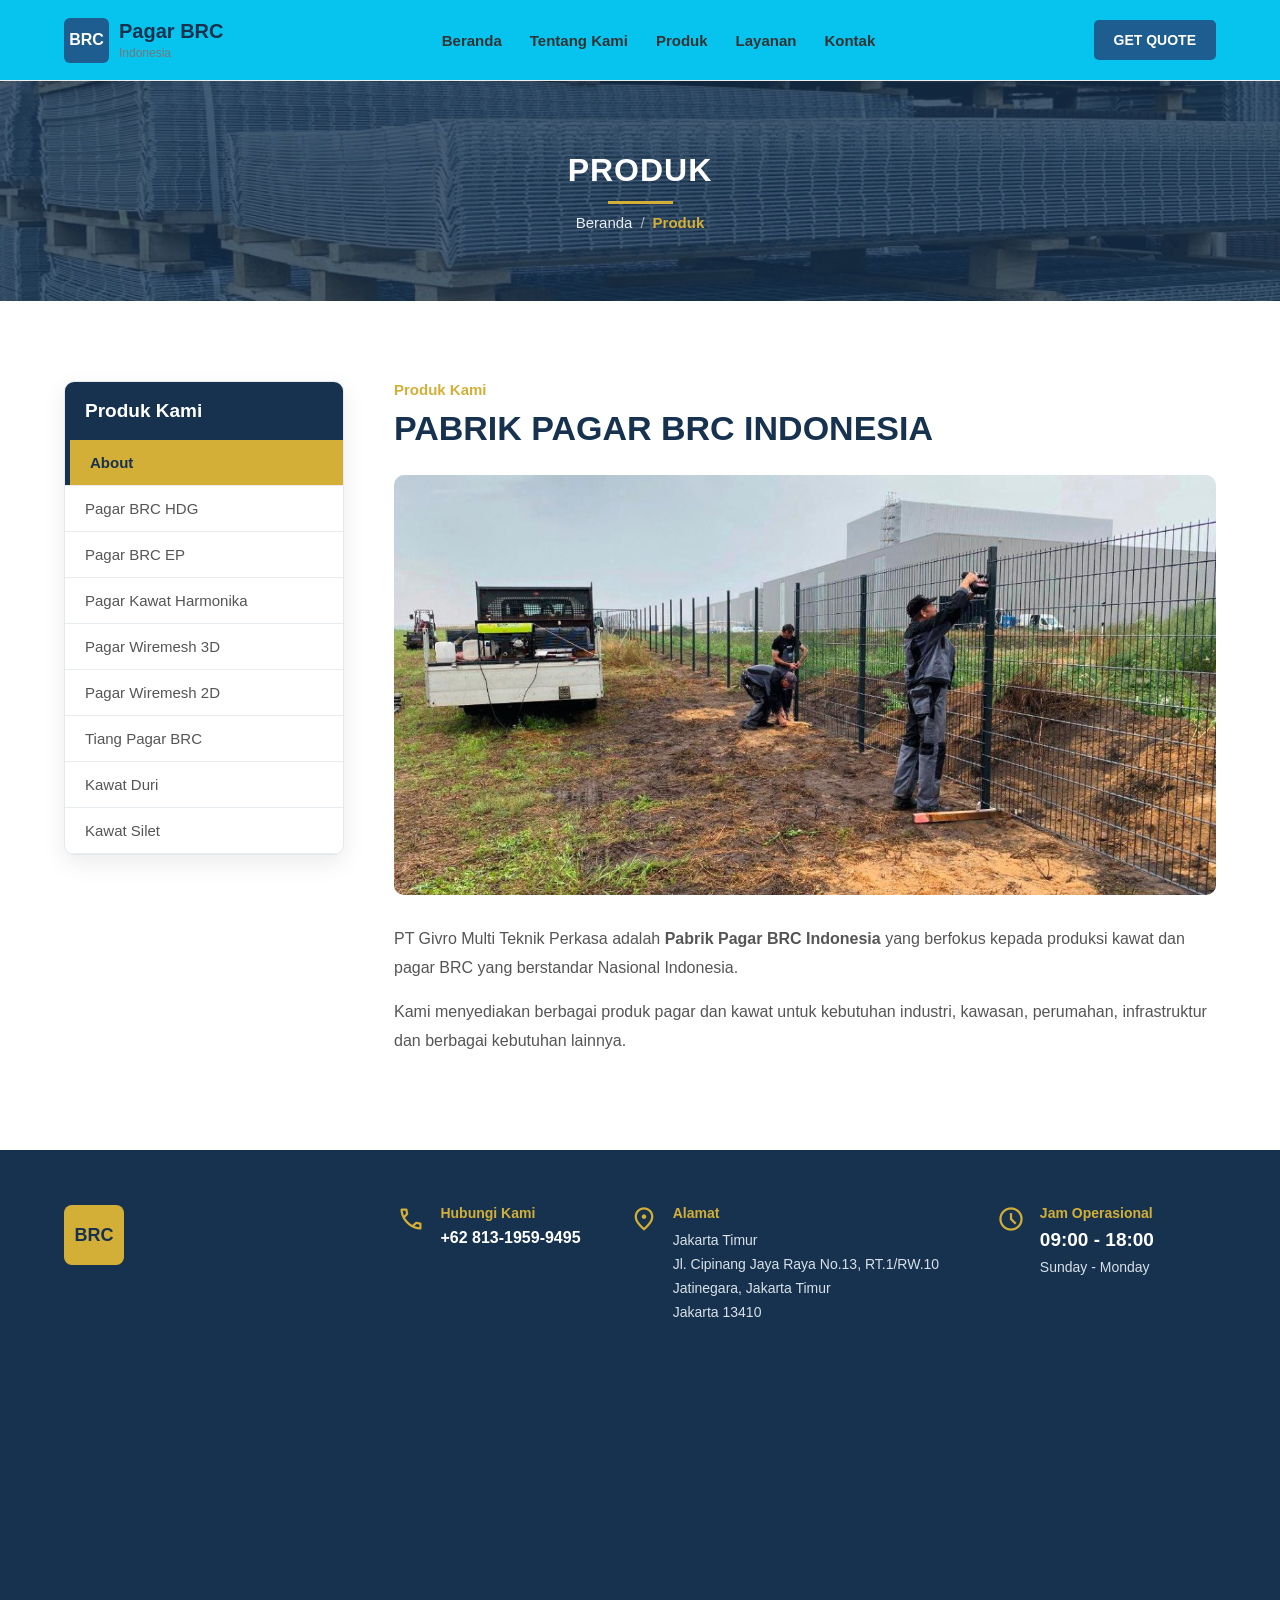
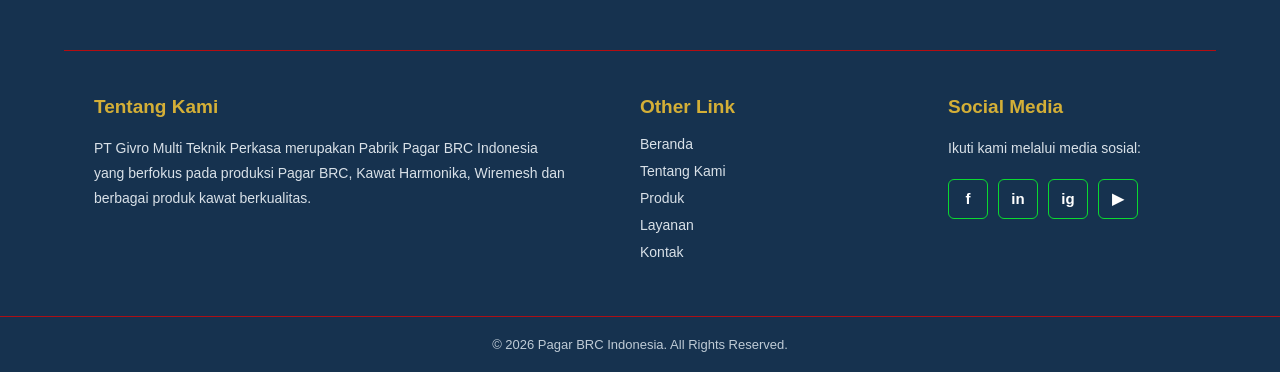
<file: produk.html>
<!DOCTYPE html>
<html lang="id">

<head>
    <meta charset="UTF-8">

    <meta name="viewport" content="width=device-width, initial-scale=1.0">

    <title>Produk | Pabrik Pagar BRC Indonesia</title>

    <!-- GOOGLE MATERIAL SYMBOLS -->
    <link
        rel="stylesheet"
        href="https://fonts.googleapis.com/css2?family=Material+Symbols+Outlined:opsz,wght,FILL,GRAD@20..48,400,0,0"
    >

    <!-- CSS UTAMA -->
    <link rel="stylesheet" href="style.css">
</head>

<body>


    <!-- =========================
         HEADER
    ========================= -->

    <header class="header">

        <div class="container header-container">

            <!-- LOGO / BRAND -->

            <a href="index.html#beranda" class="brand">

                <div class="logo">
                    <span>BRC</span>
                </div>

                <div class="brand-text">
                    <h1>Pagar BRC</h1>
                    <span>Indonesia</span>
                </div>

            </a>


            <!-- NAVIGATION -->

            <nav class="navbar">

                <a href="index.html#beranda">
                    Beranda
                </a>

                <a href="index.html#tentang">
                    Tentang Kami
                </a>

                <a href="produk.html" class="active">
                    Produk
                </a>

                <a href="index.html#layanan">
                    Layanan
                </a>

                <a href="index.html#kontak">
                    Kontak
                </a>

            </nav>


            <!-- GET QUOTE -->

            <a href="index.html#pemesanan" class="btn-quote" id="btnQuote">
                GET QUOTE
            </a>

        </div>

    </header>


<!-- =========================
        PAGE BANNER
========================= -->

<section class="page-banner">

    <div class="container">

        <div class="page-banner-content">

            <h2>Produk</h2>

            <p class="breadcrumb">

                <a href="index.html#beranda">
                    Beranda
                </a>

                <span>/</span>

                <strong>
                    Produk
                </strong>

            </p>

        </div>

    </div>

</section>


    <!-- =========================
         PRODUK PAGE
    ========================= -->

    <section class="produk-page">

        <div class="container">

            <div class="produk-layout">


                <!-- =========================
                     SIDEBAR
                ========================= -->

                <aside class="produk-sidebar">

                    <h3>Produk Kami</h3>

                    <button type="button" class="produk-menu active"
                        data-product="about">

                        About

                    </button>

                    <button type="button" class="produk-menu"
                        data-product="brc-hdg">

                        Pagar BRC HDG

                    </button>

                    <button type="button" class="produk-menu"
                        data-product="brc-ep">

                        Pagar BRC EP

                    </button>

                    <button type="button" class="produk-menu"
                        data-product="harmonika">

                        Pagar Kawat Harmonika

                    </button>

                    <button type="button" class="produk-menu"
                        data-product="wiremesh-3d">

                        Pagar Wiremesh 3D

                    </button>

                    <button type="button" class="produk-menu"
                        data-product="wiremesh-2d">

                        Pagar Wiremesh 2D

                    </button>

                    <button type="button" class="produk-menu"
                        data-product="tiang-brc">

                        Tiang Pagar BRC

                    </button>

                    <button type="button" class="produk-menu"
                        data-product="kawat-duri">

                        Kawat Duri

                    </button>

                    <button type="button" class="produk-menu"
                        data-product="kawat-silet">

                        Kawat Silet

                    </button>

                </aside>


<!-- =========================
     KONTEN PRODUK
========================= -->

<div class="produk-detail">


    <!-- =========================
         ABOUT
    ========================= -->

    <div class="produk-item active"
        id="product-about">

        <span class="produk-label">
            Produk Kami
        </span>

        <h2>
            Pabrik Pagar BRC Indonesia
        </h2>

        <img
            src="card-pagar-brc.jpg"
            alt="Pabrik Pagar BRC Indonesia"
        >

        <p>
            PT Givro Multi Teknik Perkasa adalah
            <strong>Pabrik Pagar BRC Indonesia</strong>
            yang berfokus kepada produksi kawat dan
            pagar BRC yang berstandar Nasional Indonesia.
        </p>

        <p>
            Kami menyediakan berbagai produk pagar dan
            kawat untuk kebutuhan industri, kawasan,
            perumahan, infrastruktur dan berbagai
            kebutuhan lainnya.
        </p>

    </div>


    <!-- =========================
         PAGAR BRC HDG
    ========================= -->

    <div class="produk-item"
        id="product-brc-hdg">

        <span class="produk-label">
            Produk
        </span>

        <h2>
            Pagar BRC HDG
        </h2>

        <img
            src="produk-brc-hdg.jpg"
            alt="Pagar BRC HDG"
        >

        <p>
            Pagar BRC HDG (Hot Dip Galvanized) merupakan
            jenis pagar siap pasang yang diproduksi
            menggunakan material besi U-50 dan mendapatkan
            proses perlindungan galvanis untuk membantu
            meningkatkan ketahanan terhadap korosi.
        </p>

        <p>
            Pagar BRC memiliki desain yang praktis, simpel
            dan minimalis sehingga cocok digunakan untuk
            berbagai kebutuhan pengamanan dan pembatas area.
        </p>

        <h3 class="produk-subtitle">
            Spesifikasi Produk
        </h3>

        <div class="produk-specs">

            <div class="produk-spec-row">
                <span>Material</span>
                <strong>Besi U-50</strong>
            </div>

            <div class="produk-spec-row">
                <span>Finishing</span>
                <strong>Hot Dip Galvanized</strong>
            </div>

            <div class="produk-spec-row">
                <span>Lebar Panel</span>
                <strong>240 cm</strong>
            </div>

            <div class="produk-spec-row">
                <span>Pilihan Tinggi</span>
                <strong>60 – 240 cm</strong>
            </div>

            <div class="produk-spec-row">
                <span>Diameter Kawat</span>
                <strong>5 – 8 mm</strong>
            </div>

            <div class="produk-spec-row">
                <span>Jenis Produk</span>
                <strong>Pagar BRC Siap Pasang</strong>
            </div>

        </div>

        <h3 class="produk-subtitle">
            Keunggulan Pagar BRC HDG
        </h3>

        <div class="produk-features">

            <div class="produk-feature">

                <span class="material-symbols-outlined">
                    shield
                </span>

                <span>
                    Perlindungan terhadap korosi
                </span>

            </div>

            <div class="produk-feature">

                <span class="material-symbols-outlined">
                    build
                </span>

                <span>
                    Siap pasang dan praktis
                </span>

            </div>

            <div class="produk-feature">

                <span class="material-symbols-outlined">
                    verified
                </span>

                <span>
                    Material besi U-50
                </span>

            </div>

        </div>

        <a href="https://wa.me/6281319599495?text=Halo%2C%20saya%20tertarik%20dengan%20produk%20Pagar%20BRC%20HDG.%20Mohon%20informasi%20harga%20dan%20spesifikasinya."
            target="_blank"
            class="produk-detail-btn">

            Hubungi Kami

            <span class="material-symbols-outlined">
                arrow_forward
            </span>

        </a>

    </div>


    <!-- =========================
         PAGAR BRC EP
    ========================= -->

    <div class="produk-item"
        id="product-brc-ep">

        <span class="produk-label">
            Produk
        </span>

        <h2>
            Pagar BRC EP
        </h2>

        <img
            src="produk-brc-ep.jpg"
            alt="Pagar BRC EP"
        >

        <p>
            Pagar BRC EP merupakan pagar BRC dengan proses
            finishing electroplating. Proses ini memberikan
            lapisan pelindung pada permukaan besi sehingga
            membantu meningkatkan ketahanan terhadap korosi.
        </p>

        <p>
            Pagar BRC EP memiliki desain yang praktis,
            simpel dan minimalis sehingga cocok digunakan
            sebagai pagar dan pembatas untuk berbagai kebutuhan.
        </p>

        <h3 class="produk-subtitle">
            Spesifikasi Produk
        </h3>

        <div class="produk-specs">

            <div class="produk-spec-row">
                <span>Material</span>
                <strong>Besi U-50</strong>
            </div>

            <div class="produk-spec-row">
                <span>Finishing</span>
                <strong>Electroplating Galvanis</strong>
            </div>

            <div class="produk-spec-row">
                <span>Lebar Panel</span>
                <strong>240 cm</strong>
            </div>

            <div class="produk-spec-row">
                <span>Pilihan Tinggi</span>
                <strong>60 – 240 cm</strong>
            </div>

            <div class="produk-spec-row">
                <span>Diameter Kawat</span>
                <strong>5 – 8 mm</strong>
            </div>

            <div class="produk-spec-row">
                <span>Jenis Produk</span>
                <strong>Pagar BRC Siap Pasang</strong>
            </div>

        </div>

        <h3 class="produk-subtitle">
            Keunggulan Pagar BRC EP
        </h3>

        <div class="produk-features">

            <div class="produk-feature">

                <span class="material-symbols-outlined">
                    shield
                </span>

                <span>
                    Finishing electroplating
                </span>

            </div>

            <div class="produk-feature">

                <span class="material-symbols-outlined">
                    sell
                </span>

                <span>
                    Pilihan finishing electroplating
                </span>

            </div>

            <div class="produk-feature">

                <span class="material-symbols-outlined">
                    build
                </span>

                <span>
                    Praktis dan siap pasang
                </span>

            </div>

        </div>

        <a href="https://wa.me/6281319599495?text=Halo%2C%20saya%20tertarik%20dengan%20produk%20Pagar%20BRC%20EP.%20Mohon%20informasi%20harga%20dan%20spesifikasinya."
            target="_blank"
            class="produk-detail-btn">

            Hubungi Kami

            <span class="material-symbols-outlined">
                arrow_forward
            </span>

        </a>

    </div>


    <!-- =========================
         PAGAR KAWAT HARMONIKA
    ========================= -->

    <div class="produk-item"
        id="product-harmonika">

        <span class="produk-label">
            Produk
        </span>

        <h2>
            Pagar Kawat Harmonika
        </h2>

        <img
            src="produk-harmonika.jpg"
            alt="Pagar Kawat Harmonika"
        >

        <p>
            Pagar Kawat Harmonika merupakan salah satu jenis
            pagar berbahan kawat yang dibentuk menjadi pola
            anyaman berbentuk berlian. Produk ini dapat
            digunakan sebagai pembatas dan pengaman untuk
            berbagai kebutuhan.
        </p>

        <p>
            Pagar Kawat Harmonika tersedia dalam berbagai
            pilihan ukuran dan jenis finishing, sehingga
            dapat disesuaikan dengan kebutuhan proyek,
            kawasan industri, fasilitas umum, maupun area lainnya.
        </p>

        <h3 class="produk-subtitle">
            Spesifikasi Produk
        </h3>

        <div class="produk-specs">

            <div class="produk-spec-row">
                <span>Jenis Produk</span>
                <strong>Pagar Kawat Harmonika</strong>
            </div>

            <div class="produk-spec-row">
                <span>Diameter Kawat</span>
                <strong>1,6 mm (BWG 16)</strong>
            </div>

            <div class="produk-spec-row">
                <span>Ukuran Lubang</span>
                <strong>20 × 20 s/d 50 × 50 mm</strong>
            </div>

            <div class="produk-spec-row">
                <span>Jenis Finishing</span>
                <strong>Galvanis / PVC</strong>
            </div>

            <div class="produk-spec-row">
                <span>Warna PVC</span>
                <strong>Hijau, Hitam, Biru</strong>
            </div>

            <div class="produk-spec-row">
                <span>Ukuran</span>
                <strong>Dapat disesuaikan kebutuhan proyek</strong>
            </div>

        </div>

        <h3 class="produk-subtitle">
            Keunggulan Pagar Kawat Harmonika
        </h3>

        <div class="produk-features">

            <div class="produk-feature">

                <span class="material-symbols-outlined">
                    shield
                </span>

                <span>
                    Tahan terhadap korosi
                </span>

            </div>

            <div class="produk-feature">

                <span class="material-symbols-outlined">
                    build
                </span>

                <span>
                    Praktis dalam pemasangan
                </span>

            </div>

            <div class="produk-feature">

                <span class="material-symbols-outlined">
                    straighten
                </span>

                <span>
                    Tersedia dalam berbagai ukuran
                </span>

            </div>

        </div>

        <a href="https://wa.me/6281319599495?text=Halo%2C%20saya%20tertarik%20dengan%20produk%20Pagar%20Kawat%20Harmonika.%20Mohon%20informasi%20harga%20dan%20spesifikasinya."
            target="_blank"
            class="produk-detail-btn">

            Hubungi Kami

            <span class="material-symbols-outlined">
                arrow_forward
            </span>

        </a>

    </div>


    <!-- =========================
         PAGAR WIREMESH 3D
    ========================= -->

    <div class="produk-item"
        id="product-wiremesh-3d">

        <span class="produk-label">
            Produk
        </span>

        <h2>
            Pagar Wiremesh 3D
        </h2>

        <img
            src="produk-wiremesh-3d.jpg"
            alt="Pagar Wiremesh 3D"
        >

        <p>
            Pagar Wiremesh 3D merupakan panel pagar berbahan
            kawat baja yang dibentuk dengan desain tiga dimensi
            untuk memberikan konstruksi yang kokoh serta
            tampilan yang modern.
        </p>

        <p>
            Produk ini cocok digunakan sebagai pembatas dan
            pengaman berbagai area, seperti kawasan industri,
            fasilitas umum, perumahan, maupun area komersial.
        </p>

        <h3 class="produk-subtitle">
            Spesifikasi Produk
        </h3>

        <div class="produk-specs">

            <div class="produk-spec-row">
                <span>Jenis Produk</span>
                <strong>Pagar Wiremesh 3D</strong>
            </div>

            <div class="produk-spec-row">
                <span>Panjang Panel</span>
                <strong>250 cm</strong>
            </div>

            <div class="produk-spec-row">
                <span>Pilihan Tinggi</span>
                <strong>100, 150, 175, 200 cm</strong>
            </div>

            <div class="produk-spec-row">
                <span>Kawat Horizontal</span>
                <strong>6 mm</strong>
            </div>

            <div class="produk-spec-row">
                <span>Kawat Vertikal</span>
                <strong>4 mm</strong>
            </div>

            <div class="produk-spec-row">
                <span>Jarak Kawat</span>
                <strong>50 mm</strong>
            </div>

            <div class="produk-spec-row">
                <span>Finishing</span>
                <strong>Galvanis / Electroplating / Cat</strong>
            </div>

        </div>

        <h3 class="produk-subtitle">
            Keunggulan Pagar Wiremesh 3D
        </h3>

        <div class="produk-features">

            <div class="produk-feature">

                <span class="material-symbols-outlined">
                    security
                </span>

                <span>
                    Kokoh dan memberikan perlindungan
                </span>

            </div>

            <div class="produk-feature">

                <span class="material-symbols-outlined">
                    layers
                </span>

                <span>
                    Desain panel 3D yang modern
                </span>

            </div>

            <div class="produk-feature">

                <span class="material-symbols-outlined">
                    local_shipping
                </span>

                <span>
                    Efisien dalam pengiriman
                </span>

            </div>

        </div>

        <a href="https://wa.me/6281319599495?text=Halo%2C%20saya%20tertarik%20dengan%20produk%20Pagar%20Wiremesh%203D.%20Mohon%20informasi%20harga%20dan%20spesifikasinya."
            target="_blank"
            class="produk-detail-btn">

            Hubungi Kami

            <span class="material-symbols-outlined">
                arrow_forward
            </span>

        </a>

    </div>


    <!-- =========================
         PAGAR WIREMESH 2D
    ========================= -->

    <div class="produk-item"
        id="product-wiremesh-2d">

        <span class="produk-label">
            Produk
        </span>

        <h2>
            Pagar Wiremesh 2D
        </h2>

        <img
            src="produk-wiremesh-2d.jpg"
            alt="Pagar Wiremesh 2D"
        >

        <p>
            Pagar Wiremesh 2D merupakan panel pagar berbahan
            kawat baja yang dirancang dengan konstruksi sederhana,
            kokoh, dan praktis untuk berbagai kebutuhan pembatas area.
        </p>

        <p>
            Pagar Wiremesh 2D dapat digunakan untuk kebutuhan
            kawasan industri, perumahan, fasilitas umum, area
            komersial, dan berbagai kebutuhan proyek lainnya.
        </p>

        <h3 class="produk-subtitle">
            Spesifikasi Produk
        </h3>

        <div class="produk-specs">

            <div class="produk-spec-row">
                <span>Jenis Produk</span>
                <strong>Pagar Wiremesh 2D</strong>
            </div>

            <div class="produk-spec-row">
                <span>Ukuran Panel</span>
                <strong>1000 / 1500 / 1750 / 2000 × 2500 mm</strong>
            </div>

            <div class="produk-spec-row">
                <span>Jarak Kawat</span>
                <strong>50 mm</strong>
            </div>

            <div class="produk-spec-row">
                <span>Kawat Horizontal</span>
                <strong>6 mm</strong>
            </div>

            <div class="produk-spec-row">
                <span>Kawat Vertikal</span>
                <strong>4 mm</strong>
            </div>

            <div class="produk-spec-row">
                <span>Finishing</span>
                <strong>Galvanis / Colour Powder Coating</strong>
            </div>

        </div>

        <h3 class="produk-subtitle">
            Keunggulan Pagar Wiremesh 2D
        </h3>

        <div class="produk-features">

            <div class="produk-feature">

                <span class="material-symbols-outlined">
                    security
                </span>

                <span>
                    Konstruksi kuat dan kokoh
                </span>

            </div>

            <div class="produk-feature">

                <span class="material-symbols-outlined">
                    grid_view
                </span>

                <span>
                    Bentuk panel sederhana dan rapi
                </span>

            </div>

            <div class="produk-feature">

                <span class="material-symbols-outlined">
                    build
                </span>

                <span>
                    Praktis untuk pemasangan
                </span>

            </div>

        </div>

        <a href="https://wa.me/6281319599495?text=Halo%2C%20saya%20tertarik%20dengan%20produk%20Pagar%20Wiremesh%202D.%20Mohon%20informasi%20harga%20dan%20spesifikasinya."
            target="_blank"
            class="produk-detail-btn">

            Hubungi Kami

            <span class="material-symbols-outlined">
                arrow_forward
            </span>

        </a>

    </div>


    <!-- =========================
         TIANG PAGAR BRC
    ========================= -->

    <div class="produk-item"
        id="product-tiang-brc">

        <span class="produk-label">
            Produk
        </span>

        <h2>
            Tiang Pagar BRC
        </h2>

        <img
            src="produk-tiang-brc.jpg"
            alt="Tiang Pagar BRC"
        >

        <p>
            Tiang Pagar BRC merupakan komponen pendukung
            yang digunakan untuk memasang dan memperkuat
            panel Pagar BRC. Tiang ini dirancang agar
            pemasangan pagar dapat dilakukan dengan lebih
            praktis dan rapi.
        </p>

        <p>
            Tiang Pagar BRC dapat digunakan bersama panel
            pagar BRC untuk berbagai kebutuhan pembatas dan
            pengamanan area.
        </p>

        <h3 class="produk-subtitle">
            Spesifikasi Produk
        </h3>

        <div class="produk-specs">

            <div class="produk-spec-row">
                <span>Jenis Produk</span>
                <strong>Tiang Pagar BRC</strong>
            </div>

            <div class="produk-spec-row">
                <span>Pilihan Tinggi</span>
                <strong>120 / 150 / 200 / 225 / 240 / 300 cm</strong>
            </div>

            <div class="produk-spec-row">
                <span>Diameter</span>
                <strong>1,5 inch / 2 inch</strong>
            </div>

            <div class="produk-spec-row">
                <span>Finishing</span>
                <strong>Electroplating / Hot Dip Galvanis</strong>
            </div>

            <div class="produk-spec-row">
                <span>Fungsi</span>
                <strong>Pendukung Panel Pagar BRC</strong>
            </div>

        </div>

        <h3 class="produk-subtitle">
            Keunggulan Tiang Pagar BRC
        </h3>

        <div class="produk-features">

            <div class="produk-feature">

                <span class="material-symbols-outlined">
                    straighten
                </span>

                <span>
                    Dirancang untuk pemasangan panel BRC
                </span>

            </div>

            <div class="produk-feature">

                <span class="material-symbols-outlined">
                    construction
                </span>

                <span>
                    Praktis dalam pemasangan
                </span>

            </div>

            <div class="produk-feature">

                <span class="material-symbols-outlined">
                    verified
                </span>

                <span>
                    Mendukung konstruksi pagar yang rapi
                </span>

            </div>

        </div>

        <a href="https://wa.me/6281319599495?text=Halo%2C%20saya%20tertarik%20dengan%20produk%20Tiang%20Pagar%20BRC.%20Mohon%20informasi%20harga%20dan%20spesifikasinya."
            target="_blank"
            class="produk-detail-btn">

            Hubungi Kami

            <span class="material-symbols-outlined">
                arrow_forward
            </span>

        </a>

    </div>


    <!-- =========================
         KAWAT DURI
    ========================= -->

    <div class="produk-item"
        id="product-kawat-duri">

        <span class="produk-label">
            Produk
        </span>

        <h2>
            Kawat Duri
        </h2>

        <img
            src="produk-kawat-duri.jpg"
            alt="Kawat Duri"
        >

        <p>
            Kawat Duri merupakan produk kawat yang digunakan
            sebagai pengaman tambahan pada area yang membutuhkan
            pembatasan dan perlindungan.
        </p>

        <p>
            Dengan bentuk kawat yang dilengkapi duri pada bagian
            tertentu, produk ini dapat digunakan sebagai lapisan
            tambahan untuk membantu meningkatkan keamanan perimeter.
        </p>

        <h3 class="produk-subtitle">
            Spesifikasi Produk
        </h3>

        <div class="produk-specs">

            <div class="produk-spec-row">
                <span>Jenis Produk</span>
                <strong>Kawat Duri</strong>
            </div>

            <div class="produk-spec-row">
                <span>Panjang</span>
                <strong>30 m / roll</strong>
            </div>

            <div class="produk-spec-row">
                <span>Finishing</span>
                <strong>Hot Dip / Electro Plating</strong>
            </div>

            <div class="produk-spec-row">
                <span>Fungsi</span>
                <strong>Pengamanan Tambahan Perimeter</strong>
            </div>

        </div>

        <h3 class="produk-subtitle">
            Keunggulan Kawat Duri
        </h3>

        <div class="produk-features">

            <div class="produk-feature">

                <span class="material-symbols-outlined">
                    security
                </span>

                <span>
                    Pengamanan tambahan perimeter
                </span>

            </div>

            <div class="produk-feature">

                <span class="material-symbols-outlined">
                    fence
                </span>

                <span>
                    Cocok digunakan pada berbagai jenis pagar
                </span>

            </div>

            <div class="produk-feature">

                <span class="material-symbols-outlined">
                    build
                </span>

                <span>
                    Praktis untuk pemasangan
                </span>

            </div>

        </div>

        <a href="https://wa.me/6281319599495?text=Halo%2C%20saya%20tertarik%20dengan%20produk%20Kawat%20Duri.%20Mohon%20informasi%20harga%20dan%20spesifikasinya."
            target="_blank"
            class="produk-detail-btn">

            Hubungi Kami

            <span class="material-symbols-outlined">
                arrow_forward
            </span>

        </a>

    </div>


    <!-- =========================
         KAWAT SILET
    ========================= -->

    <div class="produk-item"
        id="product-kawat-silet">

        <span class="produk-label">
            Produk
        </span>

        <h2>
            Kawat Silet
        </h2>

        <img
            src="produk-kawat-silet.jpg"
            alt="Kawat Silet"
        >

        <p>
            Kawat Silet merupakan kawat pengaman yang dilengkapi
            dengan bilah berbentuk silet pada bagian tertentu.
            Produk ini dapat digunakan sebagai pengamanan tambahan
            pada perimeter dan area yang membutuhkan pembatasan.
        </p>

        <p>
            Kawat Silet dapat dipasang sebagai bagian dari sistem
            pengamanan pagar dan perimeter sesuai dengan kebutuhan
            proyek dan kondisi area.
        </p>

        <h3 class="produk-subtitle">
            Spesifikasi Produk
        </h3>

        <div class="produk-specs">

            <div class="produk-spec-row">
                <span>Jenis Produk</span>
                <strong>Kawat Silet / Razor Wire</strong>
            </div>

            <div class="produk-spec-row">
                <span>Ukuran</span>
                <strong>Tersedia dalam berbagai ukuran</strong>
            </div>

            <div class="produk-spec-row">
                <span>Jenis Pengaman</span>
                <strong>Razor Wire</strong>
            </div>

            <div class="produk-spec-row">
                <span>Fungsi</span>
                <strong>Pengamanan Tambahan Perimeter</strong>
            </div>

        </div>

        <h3 class="produk-subtitle">
            Keunggulan Kawat Silet
        </h3>

        <div class="produk-features">

            <div class="produk-feature">

                <span class="material-symbols-outlined">
                    security
                </span>

                <span>
                    Pengamanan tambahan perimeter
                </span>

            </div>

            <div class="produk-feature">

                <span class="material-symbols-outlined">
                    fence
                </span>

                <span>
                    Dapat digunakan pada sistem pagar
                </span>

            </div>

            <div class="produk-feature">

                <span class="material-symbols-outlined">
                    build
                </span>

                <span>
                    Dapat disesuaikan dengan kebutuhan pemasangan
                </span>

            </div>

        </div>

        <a href="https://wa.me/6281319599495?text=Halo%2C%20saya%20tertarik%20dengan%20produk%20Kawat%20Silet.%20Mohon%20informasi%20harga%20dan%20spesifikasinya."
            target="_blank"
            class="produk-detail-btn">

            Hubungi Kami

            <span class="material-symbols-outlined">
                arrow_forward
            </span>

        </a>

    </div>


</div>

</div>

</div>

</section>

    <!-- =========================
     FOOTER
========================= -->

<footer class="footer" id="kontak">

    <div class="container">

        <!-- =========================
             FOOTER CONTACT
        ========================= -->

        <div class="footer-contact">

            <!-- LOGO -->
            <div class="footer-logo-box">

                <div class="footer-logo">
                    BRC
                </div>

            </div>


            <!-- HUBUNGI KAMI -->
            <div class="footer-contact-item">

                <span class="material-symbols-outlined footer-contact-icon">
                    phone
                </span>

                <div class="footer-contact-text">

                    <span class="footer-label">
                        Hubungi Kami
                    </span>

                    <a href="tel:+6281319599495">
                        +62 813-1959-9495
                    </a>

                </div>

            </div>


            <!-- ALAMAT -->
            <div class="footer-contact-item">

                <span class="material-symbols-outlined footer-contact-icon">
                    location_on
                </span>

                <div class="footer-contact-text">

                    <span class="footer-label">
                        Alamat
                    </span>

                    <p>
                        Jakarta Timur<br>
                        Jl. Cipinang Jaya Raya No.13,
                        RT.1/RW.10<br>
                        Jatinegara, Jakarta Timur<br>
                        Jakarta 13410
                    </p>

                </div>

            </div>


            <!-- JAM OPERASIONAL -->
            <div class="footer-contact-item">

                <span class="material-symbols-outlined footer-contact-icon">
                    schedule
                </span>

                <div class="footer-contact-text">

                    <span class="footer-label">
                        Jam Operasional
                    </span>

                    <strong>
                        09:00 - 18:00
                    </strong>

                    <p>
                        Sunday - Monday
                    </p>

                </div>

            </div>

        </div>


        <!-- =========================
             GOOGLE MAPS
        ========================= -->

        <div class="footer-map">

            <iframe
                src="https://www.google.com/maps?q=Jl.+Cipinang+Jaya+Raya+No.13,+Jakarta+Timur&output=embed"
                width="100%"
                height="220"
                style="border:0;"
                allowfullscreen=""
                loading="eager"
                referrerpolicy="no-referrer-when-downgrade">
            </iframe>

        </div>


        <!-- PEMBATAS -->

        <div class="footer-divider"></div>


        <!-- =========================
             FOOTER LINKS
        ========================= -->

        <div class="footer-links">

            <!-- TENTANG KAMI -->
            <div class="footer-column footer-about">

                <h3>Tentang Kami</h3>

                <p>
                    PT Givro Multi Teknik Perkasa merupakan
                    Pabrik Pagar BRC Indonesia yang berfokus
                    pada produksi Pagar BRC, Kawat Harmonika,
                    Wiremesh dan berbagai produk kawat
                    berkualitas.
                </p>

            </div>


            <!-- OTHER LINK -->
            <div class="footer-column">

                <h3>Other Link</h3>

                <a href="index.html#beranda">
                    Beranda
                </a>

                <a href="index.html#tentang">
                    Tentang Kami
                </a>

                <a href="produk.html">
                    Produk
                </a>

                <a href="index.html#layanan">
                    Layanan
                </a>

                <a href="index.html#kontak">
                    Kontak
                </a>

            </div>


            <!-- SOCIAL MEDIA -->
            <div class="footer-column">

                <h3>Social Media</h3>

                <p>
                    Ikuti kami melalui media sosial:
                </p>

                <div class="footer-social">

                    <a href="#" aria-label="Facebook">
                        <span>f</span>
                    </a>

                    <a href="#" aria-label="LinkedIn">
                        <span>in</span>
                    </a>

                    <a href="#" aria-label="Instagram">
                        <span>ig</span>
                    </a>

                    <a href="#" aria-label="YouTube">
                        <span>▶</span>
                    </a>

                </div>

            </div>

        </div>

    </div>


    <!-- COPYRIGHT -->

    <div class="footer-bottom">

        <div class="container">

            <p>
                © 2026 Pagar BRC Indonesia. All Rights Reserved.
            </p>

        </div>

    </div>

</footer>


    <!-- JAVASCRIPT -->

    <script src="script.js"></script>

        <script>
        const produkMenus = document.querySelectorAll(".produk-menu");
        const produkItems = document.querySelectorAll(".produk-item");

        produkMenus.forEach(function (menu) {

            menu.addEventListener("click", function () {

                const productName = this.getAttribute("data-product");

                produkMenus.forEach(function (item) {
                    item.classList.remove("active");
                });

                this.classList.add("active");

                produkItems.forEach(function (item) {
                    item.classList.remove("active");
                });

                const selectedProduct =
                    document.getElementById("product-" + productName);

                if (selectedProduct) {
                    selectedProduct.classList.add("active");
                }

            });

        });
        </script>

</body>

</html>
</file>
<file: style.css>
/* =========================
   RESET DASAR
========================= */

* {
    margin: 0;
    padding: 0;
    box-sizing: border-box;
}

body {
    font-family: Arial, sans-serif;
    color: #222;
    background: #ffffff;
}

a {
    text-decoration: none;
    color: inherit;
}


/* =========================
   CONTAINER
========================= */

.container {
    width: 90%;
    max-width: 1200px;
    margin: 0 auto;

}


/* =========================
   HEADER
========================= */

.header {
    width: 100%;
    background: #07c4ee;
    border-bottom: 1px solid #eeeeee;

    position: sticky;
    top: 0;
    z-index: 1000;
}

.header-container {
    min-height: 80px;
    display: flex;
    align-items: center;
    justify-content: space-between;
}


/* =========================
   BRAND / LOGO
========================= */

.brand {
    display: flex;
    align-items: center;
    gap: 10px;
}

.logo {
    width: 45px;
    height: 45px;
    background: #1d5d8f;
    color: #ffffff;
    display: flex;
    align-items: center;
    justify-content: center;
    border-radius: 6px;
    font-weight: bold;
}

.brand-text h1 {
    font-size: 20px;
    color: #16324f;
}

.brand-text span {
    font-size: 12px;
    color: #777777;
}


/* =========================
   NAVIGATION
========================= */

.navbar {
    display: flex;
    align-items: center;
    gap: 28px;
}

.navbar a {
    font-size: 15px;
    font-weight: 700;
    color: #333333;
    transition: 0.3s;
}

.navbar a:hover {
    color: #1d5d8f;
}


/* =========================
   GET QUOTE
========================= */

.header .btn-quote {
    display: inline-block;
    background: #1d5d8f !important;
    color: #ffffff !important;
    padding: 12px 20px;
    border-radius: 5px;
    font-size: 14px;
    font-weight: bold;
    text-decoration: none;
    transition: 0.3s ease;
}

.header .btn-quote:hover {
    background: #16324f !important;
    color: #ffffff !important;
}


/* =========================
   WHATSAPP
========================= */

.whatsapp-float {
    position: fixed;
    right: 25px;
    bottom: 25px;
    background: #25d366;
    color: #ffffff;
    padding: 14px 20px;
    border-radius: 30px;
    font-weight: bold;
    box-shadow: 0 4px 12px rgba(0, 0, 0, 0.2);
    z-index: 1000;
}

/* =========================
   HERO
========================= */

.hero {
    position: relative;
}

.hero-slide {
    min-height: 625px;
    background-size: cover;
    background-position: center;
    background-repeat: no-repeat;
}

.hero-slide:nth-child(1) {
    background-image:
        linear-gradient(rgba(0, 0, 0, 0.55), rgba(0, 0, 0, 0.65)),
        url("hero-brc.jpg");
}

.hero-slide:nth-child(2) {
    background-image:
        linear-gradient(rgba(0, 0, 0, 0.55), rgba(0, 0, 0, 0.55)),
        url("hero-harmonika.jpg");
}

.hero-slide:nth-child(3) {
    background-image:
        linear-gradient(rgba(0, 0, 0, 0.55), rgba(0, 0, 0, 0.55)),
        url("hero-wiremesh.jpg");
}


/* =========================
   HERO SLIDER
========================= */

.hero-slider {
    position: relative;
    min-height: 600px;
    overflow: visible;
}

.hero-slide {
    position: absolute;
    top: 0;
    left: 0;
    width: 100%;
    min-height: 500px;
    display: none;
    opacity: 0;
    transition: opacity 1s ease-in-out;
}

.hero-slide.active {
    display: block;
    opacity: 1;
}


/* =========================
   SLIDER DOTS
========================= */

.slider-dots {
    position: absolute;
    bottom: 20px;
    left: 0;
    width: 100%;
    display: flex;
    justify-content: center;
    gap: 10px;
    z-index: 20;
    transform: translateY(-80px);
}

.dot {
    width: 12px;
    height: 12px;
    padding: 0;
    border: none;
    border-radius: 50%;
    background: #cccccc;
    cursor: pointer;
}

.dot.active {
    background: #d4af37;
    transform: scale(1.3);
    box-shadow: 0 0 8px rgba(212, 175, 55, 0.8);
}


/* =========================
   HERO CONTENT
========================= */

.hero-container {
    min-height: 625px;
    display: flex;
    align-items: center;
    justify-content: center;
}

.hero-content {
    max-width: 900px;
    margin: 0 auto;
    text-align: center;
}

.hero-content h1 {
    font-size: 48px;
    line-height: 1.2;
    color: #ffffff;
    margin-bottom: 20px;
    text-shadow: 2px 2px 6px rgba(0, 0, 0, 0.9);
}

.hero-content p {
    font-size: 18px;
    line-height: 1.7;
    color: #ffffff;
    text-shadow: 1px 1px 5px rgba(0, 0, 0, 0.9);
}

/* =========================
   HERO BUTTONS
========================= */

.hero-buttons {
    margin-top: 30px;
    display: flex;
    justify-content: center;
    gap: 15px;
}

.btn-primary,
.btn-secondary {
    display: inline-block;
    padding: 14px 24px;
    border-radius: 5px;
    font-size: 15px;
    font-weight: bold;
    transition: 0.3s;
}


/* TOMBOL LIHAT PRODUK */

.btn-primary {
    background: #1d5d8f;
    color: #ffffff;
    border: 2px solid #1d5d8f;
}

.btn-primary:hover {
    background: #16324f;
    border-color: #16324f;
}


/* TOMBOL HUBUNGI KAMI */

.btn-secondary {
    background: #ffffff;
    color: #16324f;
    border: 2px solid #ffffff;
}

.btn-secondary:hover {
    background: #16324f;
    color: #ffffff;
    border-color: #16324f;
}

/* =========================
   SERVICES / KEUNGGULAN
========================= */

.services {
    background: #f5f5f5;
    padding: 120px 0 60px;
    scroll-margin-top: 180px;
}

/* SUSUNAN 4 CARD */

.service-cards {
    display: grid;
    grid-template-columns: repeat(4, 1fr);
    gap: 20px;

    background: #91e31e;
    padding: 25px;
    border-radius: 10px;
    box-shadow: 0 5px 20px rgba(0, 0, 0, 0.08);

    position: relative;
    z-index: 10;
    margin-top: -200px;
}


/* TAMPILAN CARD */

.service-card {
    background: #f5f5f5;
    padding: 30px 20px;
    text-align: center;
    border-radius: 8px;
    box-shadow: 0 5px 20px rgba(0, 0, 0, 0.08);
}

.service-icon {
    margin-bottom: 15px;
}

.service-icon .material-symbols-outlined {
    font-size: 50px;
    color: #1d5d8f;
}

/* =========================
   FORM PEMESANAN
========================= */

.pemesanan {
    display: none;
    background: #f5f5f5;
    padding: 80px 0;
}

.pemesanan-content {
    max-width: 700px;
    margin: 0 auto;
    background: #ffffff;
    padding: 40px;
    border-radius: 10px;
    box-shadow: 0 5px 20px rgba(0, 0, 0, 0.08);
}

.pemesanan-content h2 {
    text-align: center;
    color: #1d5d8f;
    font-size: 34px;
    margin-bottom: 15px;
    position: relative;
}

.pemesanan-content h2::after {
    content: "";
    display: block;
    width: 60px;
    height: 3px;
    background: #d4af37;
    margin: 12px auto 0;
    border-radius: 2px;
}

.pemesanan-content > p {
    text-align: center;
    color: #555555;
    line-height: 1.7;
    font-size: 16px;
    margin-bottom: 30px;
}

.form-group {
    margin-bottom: 20px;
}

.form-group label {
    display: block;
    margin-bottom: 8px;
    font-weight: 600;
    color: #333333;
}

.form-group input,
.form-group textarea {
    width: 100%;
    padding: 14px 16px;
    border: 1px solid #d9d9d9;
    border-radius: 8px;
    font-size: 15px;
    font-family: inherit;
    box-sizing: border-box;
    background: #fafafa;
    transition: 0.3s;
}

.form-group textarea {
    resize: vertical;
}

.form-buttons {
    display: flex;
    justify-content: center;
    gap: 15px;
    margin-top: 25px;
}

.form-buttons button {
    padding: 13px 28px;
    border: none;
    border-radius: 6px;
    font-size: 15px;
    font-weight: bold;
    cursor: pointer;
    transition: 0.3s;
}


/* TOMBOL KIRIM PESAN */

.form-buttons button[type="submit"] {
    background: #1d5d8f;
    color: #ffffff;
}

.form-buttons button[type="submit"]:hover {
    background: #16324f;
    transform: translateY(-2px);
}


/* TOMBOL KELUAR */

.form-buttons button[type="reset"] {
    background: #d4af37;
    color: #ffffff;
}

.form-buttons button[type="reset"]:hover {
    background: #b8952f;
    transform: translateY(-2px);
}

/* =========================
   RESPONSIVE - MOBILE
========================= */

@media (max-width: 768px) {

    .header-container {
        min-height: auto;
        padding: 15px 20px;
        flex-direction: column;
        gap: 15px;
    }

    .navbar {
        gap: 18px;
        flex-wrap: wrap;
        justify-content: center;
    }

    .navbar a {
        font-size: 14px;
    }

    .btn-quote {
        padding: 10px 18px;
        font-size: 13px;
    }

    .service-cards {
        grid-template-columns: 1fr;
        gap: 15px;
        padding: 15px;
        margin-top: -100px;
    }

    .service-card {
        padding: 25px 18px;
    }


/* =========================
       HERO - MOBILE
    ========================= */

    .hero-slider {
        min-height: 420px;
    }

    .hero-slide {
        min-height: 420px;
    }

    .hero-container {
        min-height: 420px;
        padding: 0 20px;
    }

    .hero-content {
        max-width: 100%;
    }

    .hero-content h1 {
        font-size: 32px;
        line-height: 1.2;
        margin-bottom: 15px;
    }

    .hero-content p {
        font-size: 16px;
        line-height: 1.6;
    }

    .hero-buttons {
        margin-top: 25px;
        gap: 10px;
        flex-wrap: wrap;
    }

    .btn-primary,
    .btn-secondary {
        padding: 12px 20px;
        font-size: 14px;
    }

    .slider-dots {
        position: absolute;
        bottom: -20px;
        left: 0;
        width: 100%;
        display: flex;
        justify-content: center;
        gap: 10px;
        z-index: 20;
    }

    .dot {
        width: 10px;
        height: 10px;
    }

}

/* =========================
   ALASAN MEMILIH KAMI
========================= */

.alasan-kami {
    background: #ffffff;
    padding: 40px 0 0;
     scroll-margin-top: 100px;

}

.alasan-content {
    display: grid;
    grid-template-columns: 1fr 1fr;
    gap: 50px;
    align-items: start;
}

.alasan-image img {
    width: 100%;
    height: auto;
    display: block;
    border-radius: 10px;
}

.alasan-heading {
    margin-bottom: 25px;
}

.alasan-heading span {
    display: block;
    color: #d4af37;
    font-size: 15px;
    font-weight: 600;
    margin-bottom: 8px;
}

.alasan-heading h2 {
    color: #16324f;
    font-size: 32px;
    line-height: 1.3;
    margin: 0;
}

.alasan-text p {
    color: #555555;
    font-size: 16px;
    line-height: 1.8;
    margin-bottom: 15px;
}


/* =========================
   KEUNGGULAN PAGAR BRC
========================= */

.keunggulan-brc {
    width: 100%;
    min-height: 500px;
    background-image: url("brc-terpasang.jpg");
    background-size: cover;
    background-position: center;
    background-repeat: no-repeat;
}

.keunggulan-overlay {
    background: rgba(0, 0, 0, 0.60);
    min-height: 500px;
    padding: 60px 0;
    box-sizing: border-box;
}

.keunggulan-content {
    max-width: 900px;
    margin: 0 auto;
    text-align: center;
    color: #ffffff;
    padding-top: 180px;
}

.keunggulan-content h2 {
    font-size: 38px;
    font-weight: 700;
    margin-bottom: 18px;
    letter-spacing: 1px;
}

.keunggulan-content h2::after {
    content: "";
    display: block;
    width: 70px;
    height: 3px;
    background: #d4af37;
    margin: 12px auto 0;
}

.keunggulan-content p {
    font-size: 17px;
    line-height: 1.8;
    margin-bottom: 18px;
}

/* =========================
   4 KEUNGGULAN PAGAR BRC
========================= */

.keunggulan-cards-section {
    background: transparent;
    padding: 0;
    position: relative;
    z-index: 10;
}

.keunggulan-cards {
    display: grid;
    grid-template-columns: repeat(4, 1fr);
    gap: 20px;
    position: relative;
    transform: translateY(160px);
    z-index: 20;
}

.keunggulan-card {
    background: #16324f;
    border-top: 4px solid #d4af37;
    padding: 30px 25px;
    text-align: center;
    border-radius: 10px;
    box-shadow: 0 5px 20px rgba(0, 0, 0, 0.08);
    transition: transform 0.3s ease, box-shadow 0.3s ease;
}

.keunggulan-card:hover {
    transform: translateY(-8px);
    box-shadow: 0 10px 25px rgba(0, 0, 0, 0.12);
}

.keunggulan-icon {
    width: 65px;
    height: 65px;
    margin: 0 auto 20px;
    display: flex;
    align-items: center;
    justify-content: center;
    background: #16324f;
    border-radius: 50%;
}

.keunggulan-icon .material-symbols-outlined {
    font-size: 32px;
    color: #d4af37;
}

.keunggulan-card h3 {
    font-size: 21px;
    font-weight: 700;
    margin-bottom: 15px;
    color: #d4af37;
}

.keunggulan-card p {
    font-size: 15px;
    line-height: 1.7;
    color: #e8edf2;
    margin: 0;
}

@media (max-width: 768px) {

    .keunggulan-cards {
        grid-template-columns: 1fr;
    }

}

/* =========================
   3 KOTAK INFORMASI
========================= */

.info-cards-section {
    padding: 80px 0;
    background: #ffffff;
}

.info-cards {
    display: flex;
    gap: 0;
    overflow: hidden;
    border-radius: 12px;
}

.info-card:nth-child(1) {
    background-image:
        linear-gradient(
            rgba(22, 50, 79, 0.72),
            rgba(22, 50, 79, 0.72)
        ),
        url("card-pagar-brc.jpg");

    background-size: cover;
    background-position: center;
}

.info-card:nth-child(2) {
    background-image:
        linear-gradient(
            rgba(29, 93, 143, 0.72),
            rgba(29, 93, 143, 0.72)
        ),
        url("card-blog.jpg");

    background-size: cover;
    background-position: center;
}

.info-card:nth-child(3) {
    background-image:
        linear-gradient(
            rgba(47, 64, 82, 0.72),
            rgba(47, 64, 82, 0.72)
        ),
        url("card-jasa-pemasangan.jpg");

    background-size: cover;
    background-position: center;
}

.info-card {
    flex: 1;
    min-height: 420px;
    position: relative;
    overflow: hidden;
    border-radius: 12px;
    background-size: 100% 100%;
    transition:
        flex 0.4s ease,
        transform 0.4s ease,
        box-shadow 0.4s ease,
        background-size 0.4s ease;
}

.info-card:hover {
    background-size: 115% 115%;
}

.info-card-content {
    position: relative;
    z-index: 2;
    padding: 40px 30px;
    color: #ffffff;
}

.info-card h3 {
    color: #d4af37;
    font-size: 26px;
    margin-bottom: 20px;
    position: relative;
    display: inline-block;
    padding-bottom: 10px;
}

.info-card h3::after {
    content: "";
    position: absolute;
    left: 0;
    bottom: 0;
    width: 45px;
    height: 3px;
    background: #d4af37;
    transition: width 0.3s ease;
}

.info-card:hover h3::after {
    width: 80px;
}

.info-card p {
    color: #e8edf2;
    font-size: 15px;
    line-height: 1.8;
    margin-bottom: 15px;
}

.info-card-link {
    display: inline-flex;
    align-items: center;
    gap: 8px;
    margin-top: 15px;
    color: #d4af37;
    text-decoration: none;
    font-weight: 600;
}

.info-card-link .material-symbols-outlined {
    font-size: 20px;
    transition: transform 0.3s ease;
}

.info-cards:hover .info-card {
    flex: 0.9;
}

.info-cards .info-card:hover {
    flex: 1.4;
    transform: translateY(-8px);
    box-shadow: 0 15px 35px rgba(0, 0, 0, 0.20);
}

.info-card-link:hover .material-symbols-outlined {
    transform: translateX(6px);
}

/* =========================
   PRODUK KAMI
========================= */

.produk-kami {
    background: #ffffff;
    padding: 80px 0;
}

.produk-content {
    display: grid;
    grid-template-columns: 1fr 1fr;
    gap: 50px;
    align-items: center;
}

.produk-image img {
    width: 100%;
    height: auto;
    display: block;
    border-radius: 10px;
}

.produk-heading {
    margin-bottom: 25px;
}

.produk-heading span {
    display: block;
    color: #d4af37;
    font-size: 15px;
    font-weight: 600;
    margin-bottom: 8px;
}

.produk-heading h2 {
    color: #16324f;
    font-size: 32px;
    line-height: 1.3;
    text-transform: uppercase;
    margin: 0;
}

.produk-text p {
    color: #555555;
    font-size: 16px;
    line-height: 1.8;
    margin-bottom: 15px;
}

.produk-link {
    display: inline-flex;
    align-items: center;
    gap: 8px;
    margin-top: 10px;
    padding: 12px 22px;
    background: #16324f;
    color: #ffffff;
    text-decoration: none;
    border-radius: 6px;
    font-weight: 600;
    transition: background 0.3s ease, transform 0.3s ease;
}

.produk-link:hover {
    background: #d4af37;
    color: #16324f;
    transform: translateY(-3px);
}

.produk-link .material-symbols-outlined {
    font-size: 20px;
}

/* =========================
   PROJEK PAGAR BRC
========================= */

.projek-brc {
    background: #f5f7fa;
    padding: 80px 0;
}

.projek-heading {
    text-align: center;
    margin-bottom: 45px;
}

.projek-heading span {
    display: block;
    color: #d4af37;
    font-size: 15px;
    font-weight: 600;
    margin-bottom: 8px;
}

.projek-heading h2 {
    color: #16324f;
    font-size: 34px;
    text-transform: uppercase;
    margin: 0 0 12px;
}

.projek-heading p {
    max-width: 700px;
    margin: 0 auto;
    color: #666666;
    font-size: 16px;
    line-height: 1.7;
}

.projek-grid {
    display: grid;
    grid-template-columns: repeat(4, 1fr);
    gap: 20px;
}

.projek-card {
    background: #ffffff;
    border-radius: 10px;
    overflow: hidden;
    box-shadow: 0 8px 25px rgba(0, 0, 0, 0.08);
    transition:
        transform 0.3s ease,
        box-shadow 0.3s ease;
}

.projek-card:hover {
    transform: translateY(-8px);
    box-shadow: 0 14px 30px rgba(0, 0, 0, 0.15);
}

.projek-image {
    width: 100%;
    height: 220px;
    overflow: hidden;
}

.projek-image img {
    width: 100%;
    height: 100%;
    display: block;
    object-fit: cover;
    transition: transform 0.4s ease;
}

.projek-card:hover .projek-image img {
    transform: scale(1.05);
}

.projek-placeholder {
    width: 100%;
    height: 100%;
    display: flex;
    flex-direction: column;
    align-items: center;
    justify-content: center;
    gap: 8px;
    background: #dfe5eb;
    color: #7a8793;
}

.projek-placeholder .material-symbols-outlined {
    font-size: 42px;
}

.projek-info {
    padding: 20px;
}

.projek-info h3 {
    color: #16324f;
    font-size: 18px;
    margin: 0 0 8px;
}

.projek-info p {
    color: #777777;
    font-size: 14px;
    margin: 0;
}

@media (max-width: 768px) {

    .projek-grid {
        grid-template-columns: 1fr;
    }

}

/* =========================
   PERUSAHAAN & INSTITUSI
========================= */

.client-logos {
    background: #d8e9e8;
    padding: 70px 0;
    overflow: hidden;
}

.client-heading {
    text-align: center;
    margin-bottom: 40px;
}

.client-heading span {
    display: block;
    color: #d4af37;
    font-size: 15px;
    font-weight: 600;
    margin-bottom: 8px;
}

.client-heading h2 {
    color: #16324f;
    font-size: 30px;
    margin: 0;
}

.logo-slider {
    width: 100%;
    overflow: hidden;
}

.logo-track {
    display: flex;
    width: max-content;
    animation: logoScroll 25s linear infinite;
}

.client-logo {
    width: 220px;
    height: 110px;
    margin: 0 20px;
    display: flex;
    align-items: center;
    justify-content: center;
    flex-shrink: 0;
}

.client-logo img {
    max-width: 170px;
    max-height: 75px;
    width: auto;
    height: auto;
    object-fit: contain;
}

@keyframes logoScroll {

    0% {
        transform: translateX(0);
    }

    100% {
        transform: translateX(-50%);
    }

}

/* =========================
   FOOTER
========================= */

.footer {
    background: #16324f;
    color: #ffffff;
    padding-top: 55px;

    scroll-margin-top: 100px;
}


/* =========================
   FOOTER CONTACT
========================= */

.footer-contact {
    display: grid;
    grid-template-columns: 1.8fr 1.2fr 2fr 1.3fr;
    gap: 30px;
    align-items: start;
}

.footer-contact-item {
    min-width: 0;
}


.footer-contact-item {
    display: flex;
    align-items: flex-start;
    gap: 15px;
}

.footer-logo {
    width: 60px;
    height: 60px;
    flex-shrink: 0;

    display: flex;
    align-items: center;
    justify-content: center;

    background: #d4af37;
    color: #16324f;

    font-size: 18px;
    font-weight: 800;

    border-radius: 8px;
}

.footer-contact-icon {
    color: #d4af37;
    font-size: 28px;
    flex-shrink: 0;
}

.footer-contact-text {
    min-width: 0;
}

.footer-label {
    display: block;

    color: #d4af37;
    font-size: 14px;
    font-weight: 600;

    margin-bottom: 8px;
}

.footer-contact-text a {
    display: inline-flex;
    align-items: center;
    gap: 8px;

    color: #ffffff;
    text-decoration: none;

    font-size: 16px;
    font-weight: 600;
}

.footer-contact-text a .material-symbols-outlined {
    font-size: 20px;
    color: #d4af37;
}

.footer-contact-text strong {
    display: block;

    color: #ffffff;
    font-size: 19px;

    margin-bottom: 5px;
}

.footer-contact-text p {
    color: #d9e1e8;
    font-size: 14px;
    line-height: 1.7;

    margin: 0;
}


/* =========================
   PEMBATAS
========================= */

.footer-divider {
    width: 100%;
    height: 1px;

    background: rgba(212, 6, 6, 0.842);

    margin: 45px 0;
}


/* =========================
   FOOTER LINKS
========================= */

.footer-links {
    display: grid;
    grid-template-columns: 2fr 1fr 1fr;
    gap: 70px;
    align-items: start;
    padding: 0 30px 45px;
}

.footer-column h3 {
    color: #d4af37;
    font-size: 19px;

    margin-bottom: 18px;
}

.footer-column p {
    color: #d9e1e8;
    font-size: 14px;
    line-height: 1.8;

    margin: 0;
    max-width: 500px;
}

.footer-column > a {
    display: block;
    width: fit-content;

    color: #d9e1e8;
    text-decoration: none;

    font-size: 14px;

    margin-bottom: 11px;

    transition: color 0.3s ease,
                transform 0.3s ease;
}

.footer-column > a:hover {
    color: #d4af37;
    transform: translateX(5px);
}


/* =========================
   SOCIAL MEDIA
========================= */

.footer-social {
    display: flex;
    gap: 10px;
    margin-top: 18px;
}

.footer-social a {
    width: 40px;
    height: 40px;

    display: flex;
    align-items: center;
    justify-content: center;

    border: 1px solid rgba(10, 230, 47, 0.928);
    border-radius: 6px;

    color: #ffffff;
    text-decoration: none;

    font-size: 15px;
    font-weight: 700;

    transition:
        background 0.3s ease,
        color 0.3s ease,
        transform 0.3s ease;
}

.footer-social a:hover {
    background: #d4af37;
    color: #16324f;
    transform: translateY(-4px);
}


/* =========================
   COPYRIGHT
========================= */

.footer-bottom {
    border-top: 1px solid rgba(210, 7, 7, 0.801);

    padding: 20px 0;
}

.footer-bottom p {
    margin: 0;

    text-align: center;

    color: #bfcbd6;

    font-size: 13px;
}

@media (max-width: 768px) {

    .footer-contact {
        grid-template-columns: 1fr;
        gap: 30px;
    }

    .footer-links {
        grid-template-columns: 1fr;
        gap: 35px;
    }

}

/* =========================
   PAGE BANNER
========================= */

.page-banner {
    width: 100%;
    min-height: 260px;

    background-image:
        linear-gradient(
            rgba(22, 50, 79, 0.78),
            rgba(22, 50, 79, 0.78)
        ),
        url("hero-brc.jpg");

    background-size: cover;
    background-position: center;
    background-repeat: no-repeat;

    display: flex;
    align-items: center;

    padding: 50px 0;
}

.page-banner-content {
    text-align: center;
}

.page-banner-content h2 {
    color: #ffffff;
    font-size: 40px;
    font-weight: 700;
    text-transform: uppercase;
    letter-spacing: 1px;
    margin: 0 0 10px;
}

.page-banner-content h2::after {
    content: "";
    display: block;
    width: 65px;
    height: 3px;
    background: #d4af37;
    margin: 12px auto 0;
}

.page-banner-content p {
    color: #d4af37;
    font-size: 15px;
    margin: 0;
}

.page-banner-content .breadcrumb {
    display: flex;
    align-items: center;
    justify-content: center;
    gap: 8px;
    margin: 0;
}

.page-banner-content .breadcrumb a {
    color: #e8edf2;
    text-decoration: none;
    transition: color 0.3s ease;
}

.page-banner-content .breadcrumb a:hover {
    color: #d4af37;
}

.page-banner-content .breadcrumb span {
    color: rgba(255, 255, 255, 0.6);
}

.page-banner-content .breadcrumb strong {
    color: #d4af37;
    font-weight: 600;
}


/* =========================
   PRODUK PAGE
========================= */

.produk-page {
    background: #ffffff;
    padding: 80px 0;
}

.produk-layout {
    display: grid;
    grid-template-columns: 280px 1fr;
    gap: 50px;
    align-items: start;
}


/* =========================
   SIDEBAR PRODUK
========================= */

.produk-sidebar {
    background: #ffffff;
    border-radius: 10px;
    overflow: hidden;
    box-shadow: 0 8px 25px rgba(0, 0, 0, 0.08);
    border: 1px solid #e5e9ed;
}

.produk-sidebar h3 {
    background: #16324f;
    color: #ffffff;
    font-size: 19px;
    margin: 0;
    padding: 18px 20px;
}

.produk-menu {
    width: 100%;
    display: block;
    border: none;
    border-bottom: 1px solid #e8ecef;
    background: transparent;
    color: #555555;
    text-align: left;
    padding: 14px 20px;
    font-family: inherit;
    font-size: 15px;
    cursor: pointer;
    transition:
        background 0.3s ease,
        color 0.3s ease,
        padding-left 0.3s ease;
}

.produk-menu:hover {
    background: #e8edf2;
    color: #16324f;
    padding-left: 25px;
}

.produk-menu.active {
    background: #d4af37;
    color: #16324f;
    font-weight: 700;
    padding-left: 25px;
    position: relative;
}

.produk-menu.active::before {
    content: "";
    position: absolute;
    left: 0;
    top: 0;
    width: 5px;
    height: 100%;
    background: #16324f;
}


/* =========================
   DETAIL PRODUK
========================= */

.produk-detail {
    min-width: 0;
    background: #ffffff;
}

.produk-item {
    display: none;
}

.produk-item.active {
    display: block;
}

.produk-label {
    display: block;
    color: #d4af37;
    font-size: 15px;
    font-weight: 600;
    margin-bottom: 8px;
}

.produk-item h2 {
    color: #16324f;
    font-size: 34px;
    line-height: 1.3;
    text-transform: uppercase;
    margin: 0 0 25px;
}

.produk-item > img {
    width: 100%;
    max-height: 420px;
    object-fit: cover;
    display: block;
    border-radius: 10px;
    margin-bottom: 30px;
    transition: transform 0.4s ease;
}

.produk-item > img:hover {
    transform: scale(1.02);
}

.produk-item p {
    color: #555555;
    font-size: 16px;
    line-height: 1.8;
    margin-bottom: 15px;
}

.produk-subtitle {
    color: #16324f;
    font-size: 21px;
    margin: 30px 0 18px;
}

.produk-specs {
    width: 100%;
    margin-bottom: 30px;
    border: 1px solid #e2e7eb;
    border-radius: 8px;
    overflow: hidden;
}

.produk-spec-row {
    display: grid;
    grid-template-columns: 180px 1fr;
    gap: 20px;
    padding: 14px 18px;
    border-bottom: 1px solid #e2e7eb;
    font-size: 14px;
}

.produk-spec-row:last-child {
    border-bottom: none;
}

.produk-spec-row span {
    color: #777777;
}

.produk-spec-row strong {
    color: #16324f;
    font-weight: 600;
}

.produk-features {
    display: grid;
    grid-template-columns: repeat(3, 1fr);
    gap: 15px;
    margin-bottom: 30px;
}

.produk-feature {
    display: flex;
    align-items: center;
    gap: 10px;
    background: #f5f7fa;
    border-radius: 8px;
    padding: 15px;
    color: #555555;
    font-size: 14px;
    line-height: 1.5;
}

.produk-feature .material-symbols-outlined {
    color: #d4af37;
    font-size: 24px;
    flex-shrink: 0;
}

.produk-detail-btn {
    display: inline-flex;
    align-items: center;
    gap: 8px;
    padding: 12px 22px;
    background: #16324f;
    color: #ffffff;
    text-decoration: none;
    border-radius: 6px;
    font-size: 14px;
    font-weight: 600;
    transition:
        background 0.3s ease,
        transform 0.3s ease;
}

.produk-detail-btn:hover {
    background: #d4af37;
    color: #16324f;
    transform: translateY(-3px);
}


/* =========================
   PLACEHOLDER FOTO
========================= */

.produk-no-image {
    width: 100%;
    min-height: 300px;
    background: #e8edf2;
    border-radius: 10px;
    display: flex;
    flex-direction: column;
    align-items: center;
    justify-content: center;
    color: #8995a0;
    margin-bottom: 30px;
}

.produk-no-image .material-symbols-outlined {
    font-size: 55px;
    margin-bottom: 10px;
}

.produk-no-image p {
    color: #8995a0;
    margin: 0;
    font-size: 15px;
}


/* =========================
   RESPONSIVE
========================= */

@media (max-width: 768px) {

    .produk-layout {
        grid-template-columns: 1fr;
        gap: 35px;
    }

    .produk-sidebar {
        width: 100%;
    }

    .page-banner {
        padding: 50px 0;
    }

    .page-banner-content h2 {
        font-size: 30px;
    }

    .produk-item h2 {
        font-size: 28px;
    }

    .produk-features {
    grid-template-columns: 1fr;
    }

}

.page-banner {
    min-height: 220px;
    padding: 45px 0;
}

.page-banner-content h2 {
    font-size: 32px;
}

 /* ======================================================
    WHATSAPP CHAT WIDGET
 ====================================================== */

.chat-widget {
    position: fixed;
    right: 25px;
    bottom: 25px;
    z-index: 9999;
}


.chat-button {
    display: flex;

    align-items: center;
    gap: 9px;

    border: none;

    background: #1d5d8f;
    color: #ffffff;

    padding: 14px 20px;

    border-radius: 30px;

    font-size: 14px;
    font-weight: 600;

    cursor: pointer;

    box-shadow: 0 6px 20px rgba(0, 0, 0, 0.18);

    transition: all 0.3s ease;
}


.chat-button:hover {
    background: #16324f;

    transform: translateY(-3px);

    box-shadow: 0 8px 24px rgba(0, 0, 0, 0.25);
}


.chat-button .material-symbols-outlined {
    font-size: 22px;
}


/* KOTAK CHAT */

.chat-box {
    position: absolute;

    right: 0;
    bottom: 70px;

    width: 350px;

    background: #ffffff;

    border-radius: 14px;

    overflow: hidden;

    box-shadow: 0 12px 40px rgba(0, 0, 0, 0.22);

    display: none;

    transform: translateY(10px);

    opacity: 0;

    transition: all 0.3s ease;
}


.chat-box.active {
    display: block;

    transform: translateY(0);

    opacity: 1;
}


/* HEADER CHAT */

.chat-header {
    display: flex;

    align-items: center;
    justify-content: space-between;

    background: #1d5d8f;
    color: #ffffff;

    padding: 17px 18px;
}


.chat-header strong {
    display: block;

    font-size: 15px;

    margin-bottom: 5px;
}


.chat-header span {
    display: block;

    font-size: 12px;

    color: #d9f7e5;

    opacity: 1;
}


.chat-header button {
    width: 32px;
    height: 32px;

    border: none;

    background: rgba(255, 255, 255, 0.12);

    color: #ffffff;

    font-size: 22px;

    cursor: pointer;

    line-height: 1;

    border-radius: 50%;

    display: flex;

    align-items: center;
    justify-content: center;

    transition: 0.3s ease;
}


.chat-header button:hover {
    background: rgba(255, 255, 255, 0.25);

    transform: rotate(90deg);
}


/* ISI CHAT */

.chat-body {
    padding: 18px;

    background: #f5f5f5;
}


.chat-message {
    background: #ffffff;

    padding: 13px 15px;

    border-radius: 10px;

    margin-bottom: 15px;

    box-shadow: 0 2px 8px rgba(0, 0, 0, 0.06);
}


.chat-message p {
    margin: 3px 0;

    font-size: 14px;

    color: #333333;
}


/* PILIHAN CEPAT */

.chat-options {
    display: flex;

    flex-direction: column;

    gap: 8px;
}


.chat-options button {
    width: 100%;

    background: #ffffff;

    border: 1px solid #dddddd;

    color: #1d5d8f;

    padding: 10px 12px;

    border-radius: 7px;

    text-align: left;

    font-size: 13px;

    cursor: pointer;

    transition: 0.3s ease;
}


.chat-options button:hover {
    background: #1d5d8f;

    color: #ffffff;

    border-color: #1d5d8f;
}


/* BAGIAN INPUT */

.chat-footer {
    display: flex;

    align-items: center;

    gap: 8px;

    padding: 12px;

    background: #ffffff;

    border-top: 1px solid #eeeeee;
}


.chat-footer input {
    flex: 1;

    border: 1px solid #dddddd;

    border-radius: 20px;

    padding: 10px 14px;

    font-size: 13px;

    outline: none;
}


.chat-footer input:focus {
    border-color: #1d5d8f;
}


.chat-footer button {
    width: 40px;
    height: 40px;

    border: none;

    border-radius: 50%;

    background: #1d5d8f;
    color: #ffffff;

    cursor: pointer;

    display: flex;

    align-items: center;
    justify-content: center;

    transition: 0.3s ease;
}


.chat-footer button:hover {
    background: #16324f;
}


/* RESPONSIVE */

@media (max-width: 600px) {

    .chat-widget {
        right: 15px;
        bottom: 15px;
    }


    .chat-box {
        width: calc(100vw - 30px);

        right: 0;

        bottom: 60px;
    }


    .chat-button span:last-child {
        display: none;
    }

}

/* =========================
   GOOGLE MAPS FOOTER
========================= */

.footer-map {
    width: 100%;
    margin-top: 60px;
    overflow: hidden;
    border-radius: 10px;
}

.footer-map iframe {
    display: block;
    width: 100%;
    height: 220px;
    border: 0;
     border-radius: 10px;
}

/* ======================================================
   FOTO PRODUK TIANG BRC
   ====================================================== */

#product-tiang-brc img {
    object-fit: contain;
    object-position: center;
}

/* ======================================================
   LOGO + NAMA PERUSAHAAN FOOTER
   ====================================================== */

.footer-logo-box {
    display: grid !important;
    grid-template-columns: 60px 1fr !important;
    align-items: center !important;
    column-gap: 12px !important;
    width: 100% !important;
}

.footer-company {
    display: flex !important;
    flex-direction: column !important;
    justify-content: center !important;
    align-items: flex-start !important;
    gap: 4px !important;
    min-width: 0;
}

.footer-company strong {
    display: block !important;
    color: #ffffff;
    font-size: 14px;
    line-height: 1.3;
    margin: 0;
}

.footer-company span {
    display: block !important;
    color: #d9e1e8;
    font-size: 12px;
    line-height: 1.3;
    margin: 0;
}
</file>
